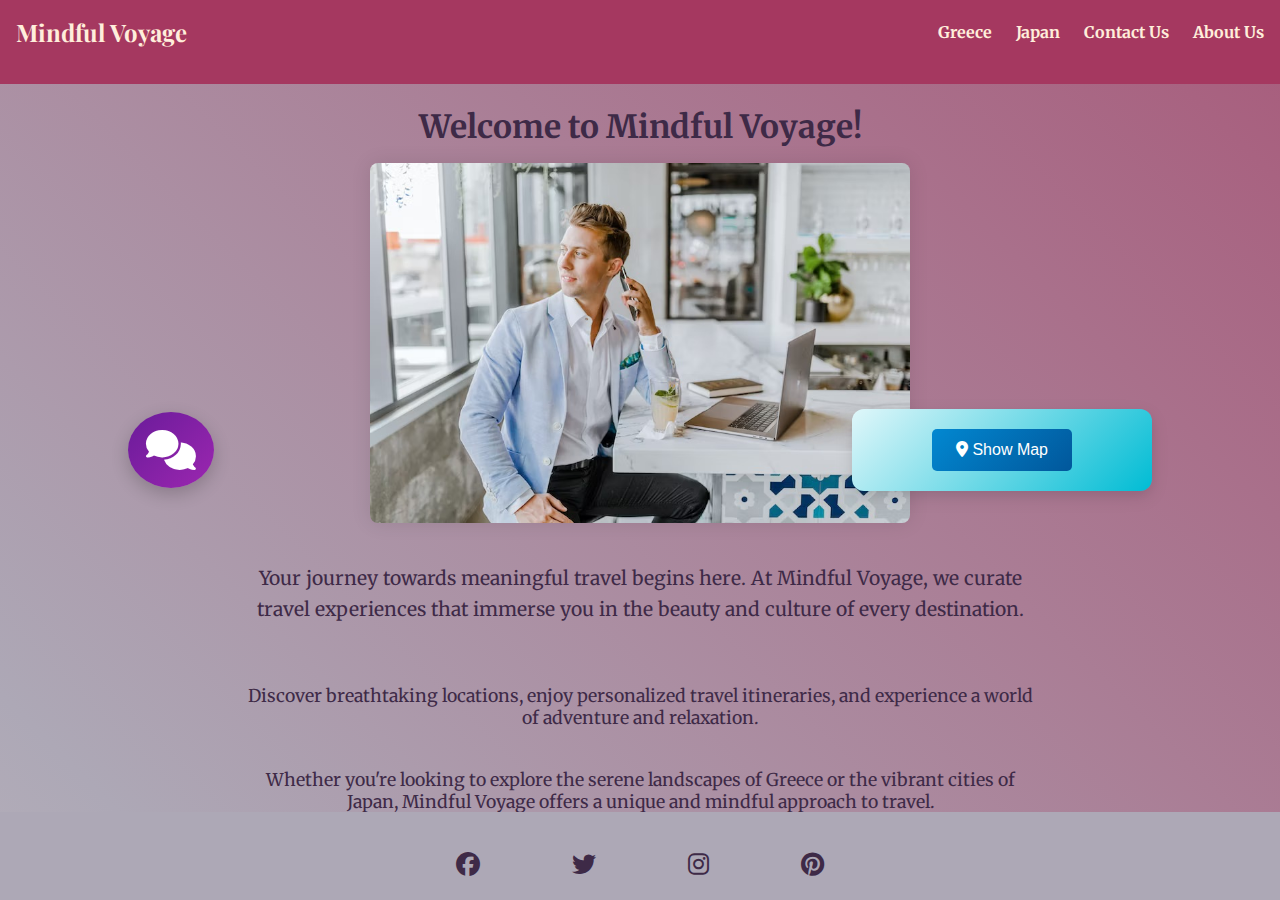
<file: index.html>
<!DOCTYPE html>
<html lang="en">
  <head>
    <meta charset="UTF-8" />
    <meta name="viewport" content="width=device-width, initial-scale=1.0" />
    <title>Mindful Voyage</title>
    <link rel="preconnect" href="https://fonts.googleapis.com" />
    <link rel="preconnect" href="https://fonts.gstatic.com" crossorigin />
    <link
      href="https://fonts.googleapis.com/css2?family=Playfair+Display:ital,wght@0,400..900;1,400..900&family=Merriweather:ital,wght@0,300;0,400;0,700;0,900;1,300;1,400;1,700;1,900&display=swap"
      rel="stylesheet"
    />
    <link
      rel="stylesheet"
      href="https://cdnjs.cloudflare.com/ajax/libs/font-awesome/6.4.0/css/all.min.css"
    />
    <link rel="stylesheet" href="style.css" />
  </head>
  <body>
    <header>
      <nav>
        <a href="index.html" class="brand-name">Mindful Voyage</a>
        <div class="nav-links">
          <a href="greece.html">Greece</a>
          <a href="japan.html">Japan</a>
          <a href="contact.html">Contact Us</a>
          <a href="about.html">About Us</a>
        </div>
      </nav>
    </header>

    <main id="home">
      <h1>Welcome to Mindful Voyage!</h1>
      <div class="content-container">
        <div class="image-container">
          <img
            src="travel_agency.jpeg"
            alt="Travel Agency - Mindful Voyage"
            class="main-image"
          />
        </div>
        <p class="description">
          Your journey towards meaningful travel begins here. At Mindful Voyage,
          we curate travel experiences that immerse you in the beauty and
          culture of every destination.
        </p>
        <div class="additional-content">
          <p>
            Discover breathtaking locations, enjoy personalized travel
            itineraries, and experience a world of adventure and relaxation.
          </p>
          <p>
            Whether you're looking to explore the serene landscapes of Greece or
            the vibrant cities of Japan, Mindful Voyage offers a unique and
            mindful approach to travel.
          </p>
        </div>
      </div>

      <!-- Review Icon with Hover Effect (Icon disappears when hovered over) -->
      <div class="review-icon">
        <i class="fas fa-comments"></i>
      </div>

      <!-- Reviews Container (hidden by default and shown when hovering over the icon) -->
      <div class="reviews-container">
        <h3>Customer Reviews</h3>
        <p>"The trip to Greece was unforgettable! Thank you Mindful Voyage!"</p>
        <p>"Japan was a dream come true, well organized and relaxing."</p>
      </div>

      <div class="location-container">
        <button class="map-btn">
          <i class="fas fa-map-marker-alt"></i> Show Map
        </button>
        <div class="map-container">
          <iframe
            src="https://www.google.com/maps/embed?pb=!1m18!1m12!1m3!1d387190.279912019!2d-74.2598654066078!3d40.69767006421243!2m3!1f0!2f0!3f0!3m2!1i1024!2i768!4f13.1!3m3!1m2!1s0x89c25a2f6a1f1b5f%3A0x32be481819556fd4!2sBrooklyn%2C%20New%20York%2C%20NY!5e0!3m2!1sen!2sus!4v1633139987580!5m2!1sen!2sus"
            width="300"
            height="200"
            style="border: 0"
            allowfullscreen=""
            loading="lazy"
          ></iframe>
        </div>
      </div>
    </main>

    <footer>
      <div class="social-links">
        <a
          href="https://www.facebook.com"
          target="_blank"
          title="Visit our Facebook page"
        >
          <i class="fab fa-facebook"></i><span>Facebook</span>
        </a>
        <a
          href="https://www.twitter.com"
          target="_blank"
          title="Visit our Twitter page"
        >
          <i class="fab fa-twitter"></i><span>Twitter</span>
        </a>
        <a
          href="https://www.instagram.com"
          target="_blank"
          title="Visit our Instagram page"
        >
          <i class="fab fa-instagram"></i><span>Instagram</span>
        </a>
        <a
          href="https://www.pinterest.com"
          target="_blank"
          title="Visit our Pinterest page"
        >
          <i class="fab fa-pinterest"></i><span>Pinterest</span>
        </a>
      </div>
    </footer>
  </body>
</html>
</file>
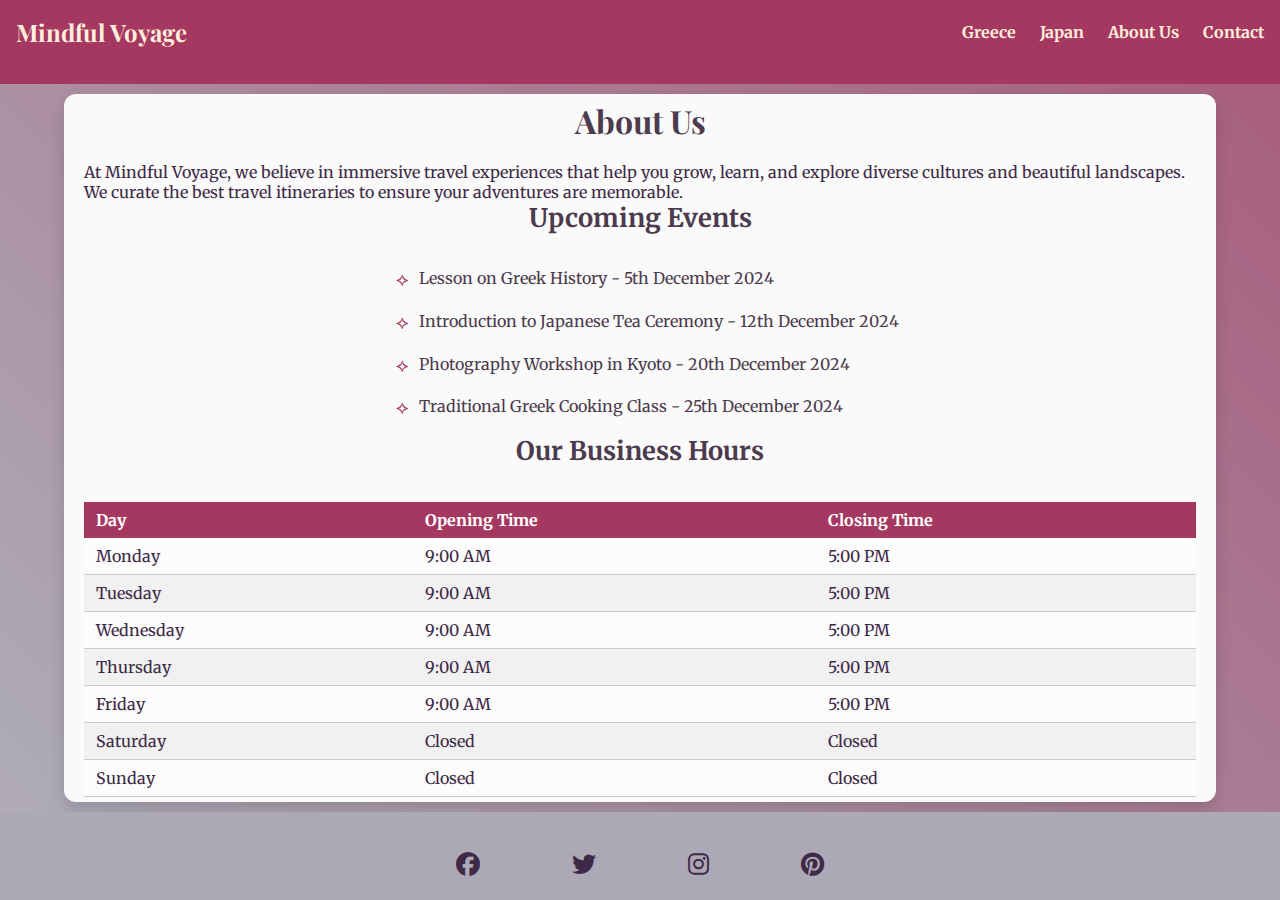
<file: about.html>
<!DOCTYPE html>
<html lang="en">
  <head>
    <meta charset="UTF-8" />
    <meta name="viewport" content="width=device-width, initial-scale=1.0" />
    <meta name="description" content="About Us - Mindful Voyage" />
    <title>About Us - Mindful Voyage</title>
    <link
      rel="stylesheet"
      href="https://cdnjs.cloudflare.com/ajax/libs/font-awesome/6.4.0/css/all.min.css"
    />
    <link rel="stylesheet" href="style.css" />
  </head>
  <body class="about-page">
    <header>
      <nav>
        <a href="index.html" class="brand-name">Mindful Voyage</a>
        <div class="nav-links">
          <a href="greece.html">Greece</a>
          <a href="japan.html">Japan</a>
          <a href="about.html" aria-current="page">About Us</a>
          <a href="contact.html">Contact</a>
        </div>
      </nav>
    </header>
    <main class="about-us">
      <h2>About Us</h2>
      <p>
        At Mindful Voyage, we believe in immersive travel experiences that help
        you grow, learn, and explore diverse cultures and beautiful landscapes.
        We curate the best travel itineraries to ensure your adventures are
        memorable.
      </p>

      <h3>Upcoming Events</h3>
      <ul class="event-list">
        <li>Lesson on Greek History - 5th December 2024</li>
        <li>Introduction to Japanese Tea Ceremony - 12th December 2024</li>
        <li>Photography Workshop in Kyoto - 20th December 2024</li>
        <li>Traditional Greek Cooking Class - 25th December 2024</li>
      </ul>

      <h3>Our Business Hours</h3>
      <table class="hours-table">
        <thead>
          <tr>
            <th>Day</th>
            <th>Opening Time</th>
            <th>Closing Time</th>
          </tr>
        </thead>
        <tbody>
          <tr>
            <td>Monday</td>
            <td>9:00 AM</td>
            <td>5:00 PM</td>
          </tr>
          <tr>
            <td>Tuesday</td>
            <td>9:00 AM</td>
            <td>5:00 PM</td>
          </tr>
          <tr>
            <td>Wednesday</td>
            <td>9:00 AM</td>
            <td>5:00 PM</td>
          </tr>
          <tr>
            <td>Thursday</td>
            <td>9:00 AM</td>
            <td>5:00 PM</td>
          </tr>
          <tr>
            <td>Friday</td>
            <td>9:00 AM</td>
            <td>5:00 PM</td>
          </tr>
          <tr>
            <td>Saturday</td>
            <td>Closed</td>
            <td>Closed</td>
          </tr>
          <tr>
            <td>Sunday</td>
            <td>Closed</td>
            <td>Closed</td>
          </tr>
        </tbody>
      </table>
    </main>

    <footer>
      <div class="social-links">
        <a
          href="https://www.facebook.com"
          target="_blank"
          title="Visit our Facebook page"
        >
          <i class="fab fa-facebook"></i><span>Facebook</span>
        </a>
        <a
          href="https://www.twitter.com"
          target="_blank"
          title="Visit our Twitter page"
        >
          <i class="fab fa-twitter"></i><span>Twitter</span>
        </a>
        <a
          href="https://www.instagram.com"
          target="_blank"
          title="Visit our Instagram page"
        >
          <i class="fab fa-instagram"></i><span>Instagram</span>
        </a>
        <a
          href="https://www.pinterest.com"
          target="_blank"
          title="Visit our Pinterest page"
        >
          <i class="fab fa-pinterest"></i><span>Pinterest</span>
        </a>
      </div>
    </footer>
  </body>
</html>
</file>
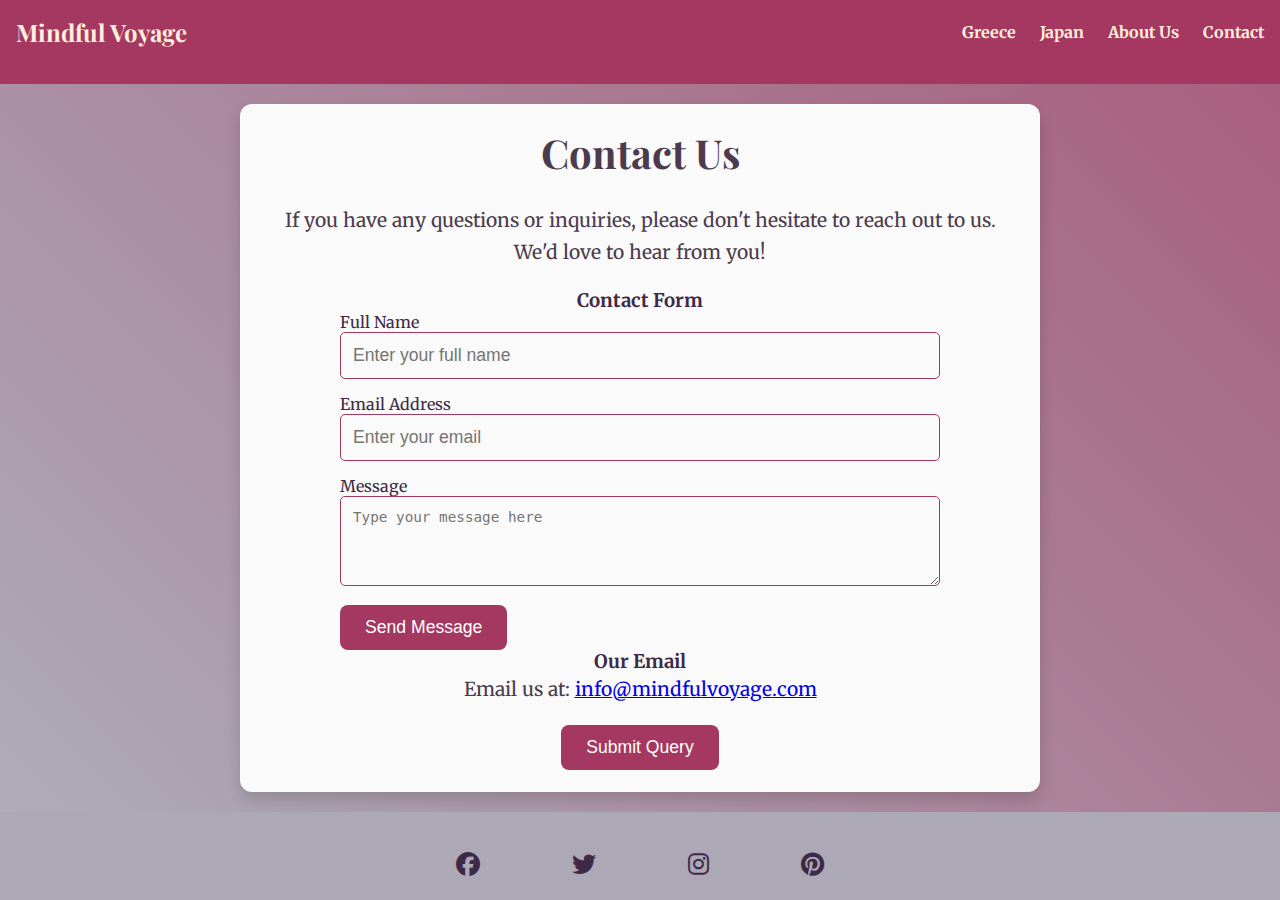
<file: contact.html>
<!DOCTYPE html>
<html lang="en">
  <head>
    <meta charset="UTF-8" />
    <meta name="viewport" content="width=device-width, initial-scale=1.0" />
    <meta name="description" content="Contact Us - Mindful Voyage" />
    <title>Contact Us - Mindful Voyage</title>
    <link
      rel="stylesheet"
      href="https://cdnjs.cloudflare.com/ajax/libs/font-awesome/6.4.0/css/all.min.css"
    />
    <link rel="stylesheet" href="style.css" />
  </head>
  <body class="contact-page">
    <header>
      <nav>
        <a href="index.html" class="brand-name">Mindful Voyage</a>
        <div class="nav-links">
          <a href="greece.html">Greece</a>
          <a href="japan.html">Japan</a>
          <a href="about.html">About Us</a>
          <a href="contact.html" aria-current="page">Contact</a>
        </div>
      </nav>
    </header>

    <main class="contact-us">
      <h2>Contact Us</h2>
      <p>
        If you have any questions or inquiries, please don't hesitate to reach
        out to us. We'd love to hear from you!
      </p>

      <h3>Contact Form</h3>
      <form class="contact-us-form">
        <label for="name">Full Name</label>
        <input
          type="text"
          id="name"
          placeholder="Enter your full name"
          required
        />

        <label for="email">Email Address</label>
        <input
          type="email"
          id="email"
          placeholder="Enter your email"
          required
        />

        <label for="message">Message</label>
        <textarea
          id="message"
          placeholder="Type your message here"
          rows="4"
          required
        ></textarea>

        <button type="submit">Send Message</button>
      </form>

      <h3>Our Email</h3>
      <p>
        Email us at:
        <a href="mailto:info@mindfulvoyage.com">info@mindfulvoyage.com</a>
      </p>

      <button onclick="alert('We will get back to you soon!')">
        Submit Query
      </button>
    </main>

    <footer>
      <div class="social-links">
        <a
          href="https://www.facebook.com"
          target="_blank"
          title="Visit our Facebook page"
        >
          <i class="fab fa-facebook"></i><span>Facebook</span>
        </a>
        <a
          href="https://www.twitter.com"
          target="_blank"
          title="Visit our Twitter page"
        >
          <i class="fab fa-twitter"></i><span>Twitter</span>
        </a>
        <a
          href="https://www.instagram.com"
          target="_blank"
          title="Visit our Instagram page"
        >
          <i class="fab fa-instagram"></i><span>Instagram</span>
        </a>
        <a
          href="https://www.pinterest.com"
          target="_blank"
          title="Visit our Pinterest page"
        >
          <i class="fab fa-pinterest"></i><span>Pinterest</span>
        </a>
      </div>
    </footer>
  </body>
</html>
</file>
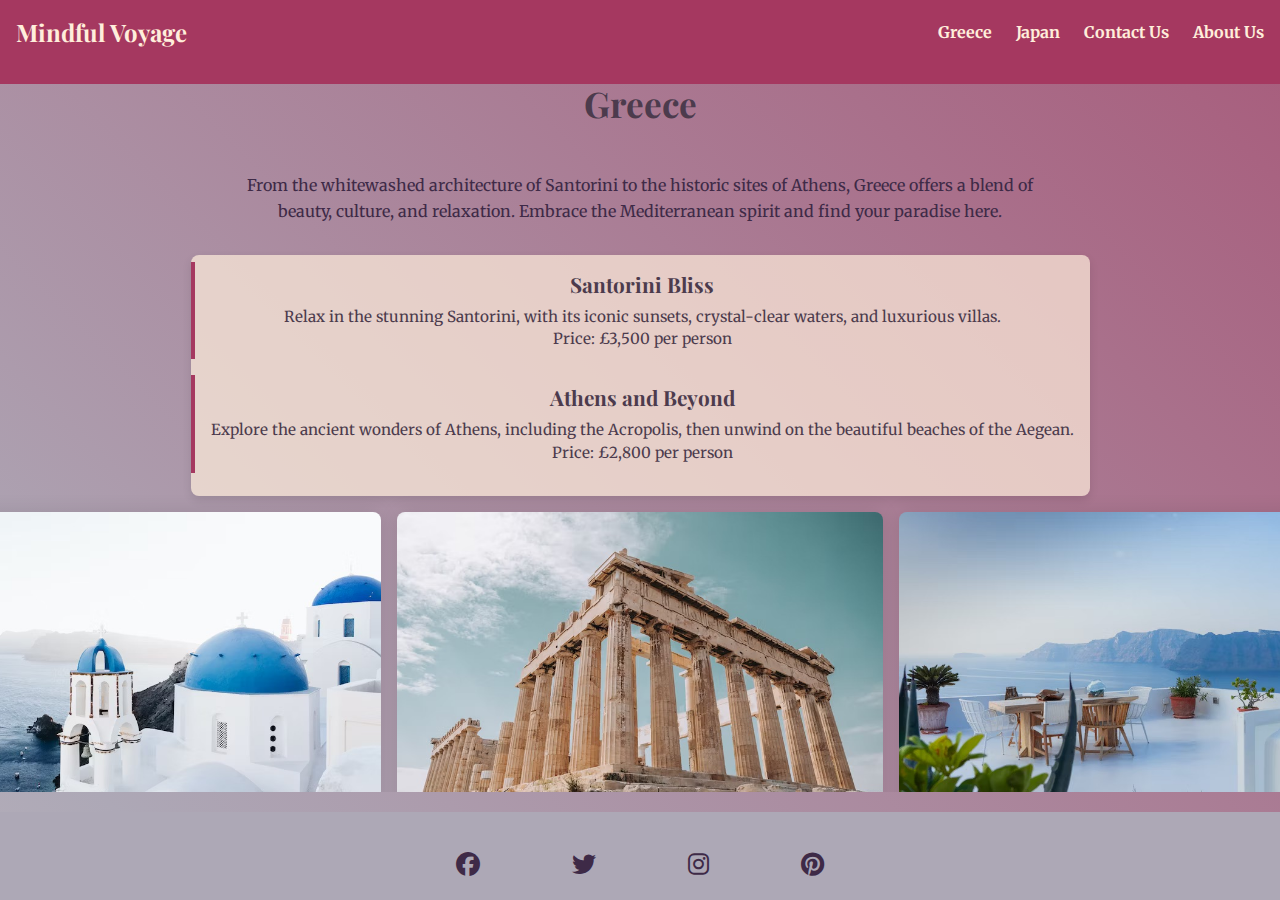
<file: greece.html>
<!DOCTYPE html>
<html lang="en">
  <head>
    <meta charset="UTF-8" />
    <meta name="viewport" content="width=device-width, initial-scale=1.0" />
    <meta
      name="description"
      content="Discover the beauty and culture of Greece with Mindful Voyage. Experience stunning architecture, rich history, and the spirit of the Mediterranean."
    />
    <title>Mindful Voyage - Greece</title>
    <link
      rel="stylesheet"
      href="https://cdnjs.cloudflare.com/ajax/libs/font-awesome/6.4.0/css/all.min.css"
    />

    <link rel="stylesheet" href="style.css" />
  </head>
  <body class="greece-page">
    <header>
      <nav>
        <a href="index.html" class="brand-name">Mindful Voyage</a>
        <div class="nav-links">
          <a href="greece.html" aria-current="page">Greece</a>
          <a href="japan.html">Japan</a>
          <a href="contact.html">Contact Us</a>
          <a href="about.html">About Us</a>
        </div>
      </nav>
    </header>

    <main class="destination">
      <h2>Greece</h2>
      <p class="destination-description">
        From the whitewashed architecture of Santorini to the historic sites of
        Athens, Greece offers a blend of beauty, culture, and relaxation.
        Embrace the Mediterranean spirit and find your paradise here.
      </p>

      <div class="packages">
        <div class="package">
          <h4>Santorini Bliss</h4>
          <p>
            Relax in the stunning Santorini, with its iconic sunsets,
            crystal-clear waters, and luxurious villas.
          </p>
          <p class="price">Price: £3,500 per person</p>
        </div>
        <div class="package">
          <h4>Athens and Beyond</h4>
          <p>
            Explore the ancient wonders of Athens, including the Acropolis, then
            unwind on the beautiful beaches of the Aegean.
          </p>
          <p class="price">Price: £2,800 per person</p>
        </div>
      </div>

      <div class="image-container">
        <img
          src="greece_1.jpeg"
          alt="Santorini"
          loading="lazy"
          class="destination-image"
        />
        <img
          src="greece_2.jpeg"
          alt="Athens Acropolis"
          loading="lazy"
          class="destination-image"
        />
        <img
          src="greece_3.jpeg"
          alt="Greek Island"
          loading="lazy"
          class="destination-image"
        />
      </div>
    </main>

    <footer>
      <div class="social-links">
        <a
          href="https://www.facebook.com"
          target="_blank"
          title="Visit our Facebook page"
        >
          <i class="fab fa-facebook"></i><span>Facebook</span>
        </a>
        <a
          href="https://www.twitter.com"
          target="_blank"
          title="Visit our Twitter page"
        >
          <i class="fab fa-twitter"></i><span>Twitter</span>
        </a>
        <a
          href="https://www.instagram.com"
          target="_blank"
          title="Visit our Instagram page"
        >
          <i class="fab fa-instagram"></i><span>Instagram</span>
        </a>
        <a
          href="https://www.pinterest.com"
          target="_blank"
          title="Visit our Pinterest page"
        >
          <i class="fab fa-pinterest"></i><span>Pinterest</span>
        </a>
      </div>
    </footer>
  </body>
</html>
</file>
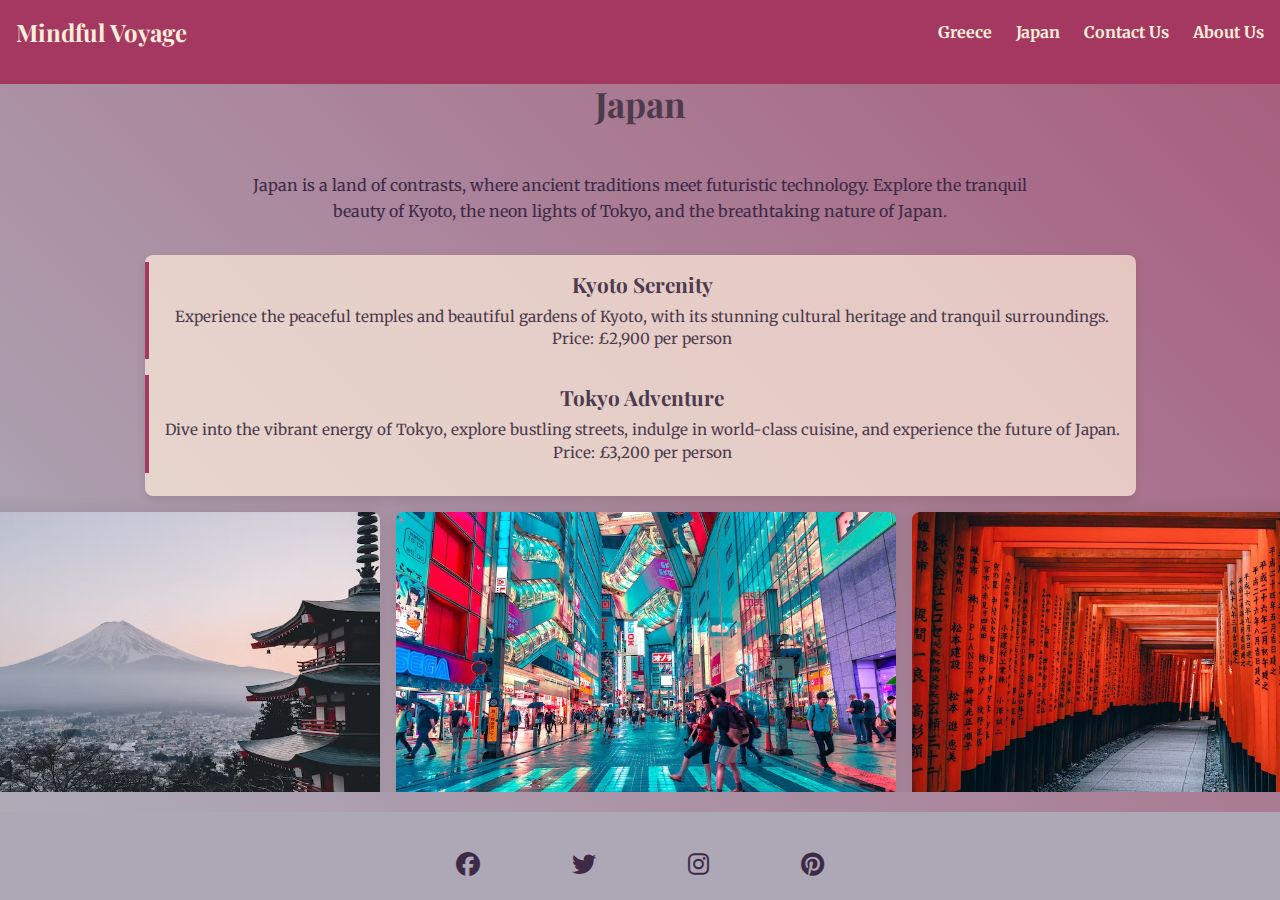
<file: japan.html>
<!DOCTYPE html>
<html lang="en">
  <head>
    <meta charset="UTF-8" />
    <meta name="viewport" content="width=device-width, initial-scale=1.0" />
    <meta
      name="description"
      content="Discover the rich culture and breathtaking landscapes of Japan with Mindful Voyage. Explore Kyoto's temples, Tokyo's buzz, and the beauty of Japan's nature."
    />
    <title>Mindful Voyage - Japan</title>
    <link
      rel="stylesheet"
      href="https://cdnjs.cloudflare.com/ajax/libs/font-awesome/6.4.0/css/all.min.css"
    />
    <link rel="stylesheet" href="style.css" />
  </head>
  <body class="japan-page">
    <header>
      <nav>
        <a href="index.html" class="brand-name">Mindful Voyage</a>
        <div class="nav-links">
          <a href="greece.html">Greece</a>
          <a href="japan.html" aria-current="page">Japan</a>
          <a href="contact.html">Contact Us</a>
          <a href="about.html">About Us</a>
        </div>
      </nav>
    </header>

    <main class="destination">
      <h2>Japan</h2>
      <p class="destination-description">
        Japan is a land of contrasts, where ancient traditions meet futuristic
        technology. Explore the tranquil beauty of Kyoto, the neon lights of
        Tokyo, and the breathtaking nature of Japan.
      </p>

      <div class="packages">
        <div class="package">
          <h4>Kyoto Serenity</h4>
          <p>
            Experience the peaceful temples and beautiful gardens of Kyoto, with
            its stunning cultural heritage and tranquil surroundings.
          </p>
          <p class="price">Price: £2,900 per person</p>
        </div>
        <div class="package">
          <h4>Tokyo Adventure</h4>
          <p>
            Dive into the vibrant energy of Tokyo, explore bustling streets,
            indulge in world-class cuisine, and experience the future of Japan.
          </p>
          <p class="price">Price: £3,200 per person</p>
        </div>
      </div>

      <div class="image-container">
        <img
          src="japan_1.jpeg"
          alt="Kyoto Temple"
          loading="lazy"
          class="destination-image"
        />
        <img
          src="japan_2.jpeg"
          alt="Tokyo"
          loading="lazy"
          class="destination-image"
        />
        <img
          src="japan_3.jpeg"
          alt="Japanese Nature"
          loading="lazy"
          class="destination-image"
        />
      </div>
    </main>

    <footer>
      <div class="social-links">
        <a
          href="https://www.facebook.com"
          target="_blank"
          title="Visit our Facebook page"
        >
          <i class="fab fa-facebook"></i><span>Facebook</span>
        </a>
        <a
          href="https://www.twitter.com"
          target="_blank"
          title="Visit our Twitter page"
        >
          <i class="fab fa-twitter"></i><span>Twitter</span>
        </a>
        <a
          href="https://www.instagram.com"
          target="_blank"
          title="Visit our Instagram page"
        >
          <i class="fab fa-instagram"></i><span>Instagram</span>
        </a>
        <a
          href="https://www.pinterest.com"
          target="_blank"
          title="Visit our Pinterest page"
        >
          <i class="fab fa-pinterest"></i><span>Pinterest</span>
        </a>
      </div>
    </footer>
  </body>
</html>
</file>
<file: style.css>
@import url("https://fonts.googleapis.com/css2?family=Playfair+Display:ital,wght@0,400..900;1,400..900&family=Merriweather:ital,wght@0,300;0,400;0,700;0,900;1,300;1,400;1,700;1,900&display=swap");

*,
*::before,
*::after {
  box-sizing: border-box;
  margin: 0;
  padding: 0;
}

html,
body {
  overflow-x: hidden;
  scroll-behavior: smooth;
  height: 100%;
}

body {
  font-family: "Merriweather", serif;
  color: #3e2a47;
  background-color: #f6f4f1;
  display: flex;
  flex-direction: column;
  min-height: 100vh;
  animation: fadeIn 2s ease-out;
  background: linear-gradient(45deg, #ffeedb, #ada8b6, #a53860, #61c9a8);
  background-size: 400% 400%;
  animation: gradientShift 15s ease infinite;
}

@keyframes fadeIn {
  0% {
    opacity: 0;
  }
  100% {
    opacity: 1;
  }
}

@keyframes gradientShift {
  0% {
    background-position: 0% 50%;
  }
  50% {
    background-position: 100% 50%;
  }
  100% {
    background-position: 0% 50%;
  }
}

header {
  background-color: #a53860;
  flex-shrink: 0;
  padding-bottom: 20px;
}

header nav {
  display: flex;
  justify-content: space-between;
  align-items: center;
  padding: 16px;
}

header .brand-name {
  font-family: "Playfair Display", serif;
  font-weight: bold;
  color: #ffeedb;
  text-decoration: none;
  font-size: 1.5em;
  transition: transform 0.3s ease;
}

header .brand-name:hover {
  transform: scale(1.1);
}

header .nav-links {
  display: flex;
  gap: 24px;
}

.nav-links a {
  color: #ffeedb;
  text-decoration: none;
  font-weight: bold;
  transition: color 0.3s ease, transform 0.3s ease;
}

.nav-links a:hover {
  color: #61c9a8;
  text-decoration: underline;
  transform: translateY(-2px);
}

main {
  flex: 1;
  width: 100%;
  display: flex;
  flex-direction: column;
  justify-content: center;
  align-items: center;
  overflow: hidden;
}

main#home {
  text-align: center;
  padding: 40px;
}

main#home h1 {
  margin-top: 40px;
  animation: fadeIn 2s ease-out;
}

main#home .content-container {
  max-width: 800px;
  margin: 0 auto;
}
main#home .image-container {
  display: flex;
  justify-content: center;
  align-items: center;
  gap: 16px;
  margin-top: 16px;
  margin-bottom: 40px; 
}
main#home .image-container img {
  max-width: 100%;
  height: auto;
  max-height: 40vh;
  border-radius: 8px;
  object-fit: cover;
  transition: transform 0.4s ease, box-shadow 0.4s ease, border 0.4s ease,
    filter 0.4s ease;
  transform-style: preserve-3d;
  box-shadow: 0 0 20px rgba(0, 0, 0, 0.1);
}
main#home .description p {
  margin-top: 10px; /* Reduces the space between the paragraphs */
  line-height: 0.5;
}

.image-container {
  display: flex;
  justify-content: center;
  align-items: center;
  gap: 16px;
  margin-top: 16px;
}

.image-container img {
  max-width: 100%;
  height: auto;
  max-height: 35vh;
  border-radius: 8px;
  object-fit: cover;
  transition: transform 0.4s ease, box-shadow 0.4s ease, border 0.4s ease,
    filter 0.4s ease;
  transform-style: preserve-3d;
  box-shadow: 0 0 20px rgba(0, 0, 0, 0.1);
}

.image-container img:hover {
  transform: scale(1.05) rotateY(10deg) rotateX(10deg);
  box-shadow: 0 12px 24px rgba(0, 0, 0, 0.3);
  border: 4px solid #61c9a8;
  filter: brightness(90%) sepia(40%) hue-rotate(200deg);
}

.description,
.destination .destination-description {
  font-size: 1.2em;
  line-height: 1.6;
  color: #3e2a47;
  margin-top: 120px;
  max-width: 800px;
  margin: 0 auto;
  animation: fadeIn 2s ease-out;
}

.additional-content {
  font-size: 1.1em;
  margin-top: 60px;
}

.additional-content p {
  margin-top: 40px;
  margin-bottom: 16px;
}

.destination {
  text-align: center;
  padding: 20px;
  display: flex;
  flex-direction: column;
  justify-content: center;
  width: 100%;
  margin-bottom: 20px;
}

.destination h2 {
  font-family: "Playfair Display", serif;
  font-size: 2.2em;
  color: #4c3b4d;
  margin-bottom: 36px;
  margin-top: 40px;
  animation: fadeIn 2s ease-out;
}

.destination .image-grid {
  display: flex;
  justify-content: center;
  flex-wrap: wrap;
  gap: 16px;
  margin-top: 16px;
}

.destination .image-box {
  max-width: 300px;
  height: 200px;
  background-color: #ada8b6;
  display: flex;
  align-items: center;
  justify-content: center;
  overflow: hidden;
  border-radius: 8px;
  transition: transform 0.3s ease, box-shadow 0.3s ease;
  margin-bottom: 20px;
}

.destination .image-box:hover {
  transform: scale(1.05);
  box-shadow: 0 12px 20px rgba(0, 0, 0, 0.2);
}

.destination .image-box img {
  width: 100%;
  height: 100%;
  object-fit: cover;
}

footer {
  background-color: #ada8b6;
  text-align: center;
  padding: 16px;
}

footer .social-links {
  display: flex;
  justify-content: center;
  gap: 40px;
  margin-top: 16px;
}

footer a {
  color: #3e2a47;
  text-decoration: none;
  font-weight: bold;
  padding: 8px 16px;
  transition: color 0.3s ease, transform 0.3s ease;
}

footer a:hover {
  color: #61c9a8;
  text-decoration: underline;
  transform: translateY(-2px);
}

/* Media Queries */
@media (max-width: 768px) {
  header nav {
    flex-direction: column;
    align-items: flex-start;
    gap: 10px;
    padding: 20px 16px;
  }

  header .brand-name {
    font-size: 1.3em;
    margin-bottom: 10px;
  }

  .nav-links {
    width: 100%;
    justify-content: space-around;
  }

  .nav-links a {
    font-size: 1em;
    padding: 8px;
  }

  main#home h1 {
    font-size: 2em;
  }

  .content-container {
    padding: 0 16px;
  }

  .image-container {
    flex-direction: column;
  }

  .destination h2 {
    font-size: 1.6em;
  }

  .destination .destination-description {
    font-size: 1.1em;
  }

  .image-container img {
    max-height: 40vh;
  }

  footer {
    padding: 12px 8px;
  }

  footer .social-links {
    gap: 24px;
  }
}

@media (max-width: 480px) {
  main#home h1 {
    font-size: 1.8em;
  }

  .content-container {
    padding: 0 8px;
  }

  .destination h2 {
    font-size: 1.5em;
  }

  .nav-links a {
    font-size: 0.9em;
  }
}

.packages {
  margin-top: 20px;
  padding: 10px;
  background-color: rgba(255, 238, 219, 0.7);
  border-radius: 8px;
  box-shadow: 0px 4px 10px rgba(0, 0, 0, 0.1);
}

.package {
  margin-bottom: 16px;
  padding: 8px 16px;
  border-left: 4px solid #a53860;
}

.package h4 {
  font-size: 1.3em;
  color: #4c3b4d;
  font-family: "Playfair Display", serif;
  margin-bottom: 8px;
}

.package p {
  font-size: 0.95em;
  color: #4c3b4d;
  line-height: 1.5;
}

s .japan-page main,
.greece-page main {
  display: flex;
  flex-direction: column;
  justify-content: center;
  height: 100vh;
  overflow: hidden;
}

.japan-page .destination,
.greece-page .destination {
  flex: 1;
  display: flex;
  flex-direction: column;
  align-items: center;
  padding: 10px 20px;
}

.japan-page .destination-image,
.greece-page .destination-image {
  max-height: 36vh;
}

.japan-page .destination-description,
.greece-page .destination-description {
  font-size: 1em;
  margin: 10px 0;
  text-align: center;
  justify-content: center;
}

.japan-page .packages,
.greece-page .packages {
  padding: 7px 0;
}

.social-links a {
  display: inline-flex;
  align-items: center;
  text-decoration: none;
  color: #3e2a47;
  margin: 0 10px;
  position: relative;
}

.social-links i {
  font-size: 24px; /* Icon size */
  transition: transform 0.3s ease;
}

.social-links a:hover i {
  transform: scale(1.1); /* Enlarges icon on hover */
}

.social-links a span {
  display: none; 
  margin-left: 8px; 
  font-weight: bold; 
  transition: opacity 0.3s ease;
}

.social-links a:hover span {
  display: inline-block; 
}
/* Review Icon (speech bubble) */
.review-icon {
  position: fixed;
  left: 10%;
  top: 50%; 
  transform: translateY(-50%);
  font-size: 40px; 
  color: #fff; 
  background: linear-gradient(135deg, #6a1b9a, #9c27b0);
  padding: 18px;
  border-radius: 50%; 
  box-shadow: 0 6px 18px rgba(0, 0, 0, 0.2);
  cursor: pointer;
  transition: background 0.3s ease, transform 0.3s ease, box-shadow 0.3s ease,
    opacity 0.3s ease;
  z-index: 100;
  display: flex;
  justify-content: center;
  align-items: center;
  opacity: 1; 
}

/* Hover effect for the review icon */
.review-icon:hover {
  background: linear-gradient(
    135deg,
    #9c27b0,
    #6a1b9a
  ); 
  transform: translateY(-50%) scale(1.1); 
  box-shadow: 0 8px 24px rgba(0, 0, 0, 0.3); 
}

/* Review Section (hidden by default) */
.reviews-container {
  display: none; 
  position: fixed;
  left: 12%; 
  top: 50%; 
  transform: translateY(-50%);
  background-color: rgba(0, 0, 0, 0.9); 
  background: linear-gradient(135deg, #6a1b9a, #9c27b0); 
  color: #fff;
  padding: 35px;
  border-radius: 12px; 
  box-shadow: 0 10px 30px rgba(0, 0, 0, 0.4); 
  width: 350px; 
  z-index: 99;
  font-size: 16px; 
  line-height: 1.6; 
  opacity: 0; 
  visibility: hidden; 
  transition: opacity 0.3s ease, visibility 0.3s ease, transform 0.3s ease;
}

/* Show the reviews when hovering over the icon */
.review-icon:hover + .reviews-container {
  display: block;
  opacity: 1;
  visibility: visible; 
  animation: fadeInFromRight 0.5s ease-out; 
}

/* Fade the chat bubble icon out when hovered */
.review-icon:hover {
  opacity: 0; 
  animation: fadeOutIcon 0.3s ease-out forwards; 
}

/* Keyframe for fading out the chat icon */
@keyframes fadeOutIcon {
  from {
    opacity: 1;
  }
  to {
    opacity: 0;
  }
}

/* Keyframe for the fade-in animation for the review section */
@keyframes fadeInFromRight {
  from {
    transform: translateX(20px);
    opacity: 0;
  }
  to {
    transform: translateX(0);
    opacity: 1;
  }
}

/* Location Section (Google Maps) */
.location-container {
  position: fixed;
  right: 10%; 
  top: 50%; 
  transform: translateY(-50%);
  background: linear-gradient(
    135deg,
    #e0f7fa,
    #00bcd4
  ); 
  color: #ffffff;
  padding: 20px;
  border-radius: 12px; 
  box-shadow: 0 6px 18px rgba(0, 0, 0, 0.1), 0 4px 12px rgba(0, 0, 0, 0.05);
  text-align: center;
  width: 300px;
  z-index: 100;
  transition: transform 0.3s ease, box-shadow 0.3s ease; 
  animation: fadeInFromRight 0.6s ease-out; 
}

/* Hover effect for location container */
.location-container:hover {
  transform: translateY(-50%) scale(1.05); 
  box-shadow: 0 8px 24px rgba(0, 0, 0, 0.2), 0 6px 18px rgba(0, 0, 0, 0.1); /
}

/* Map Button */
.map-btn {
  background: linear-gradient(
    135deg,
    #0288d1,
    #01579b
  ); 
  border: none;
  color: white;
  font-size: 16px;
  padding: 12px 24px;
  border-radius: 5px;
  cursor: pointer;
  transition: background-color 0.3s ease, transform 0.3s ease,
    box-shadow 0.3s ease;
}

.map-btn:hover {
  background: linear-gradient(
    135deg,
    #01579b,
    #003c8f
  ); 
  transform: scale(1.05); 
  box-shadow: 0 4px 8px rgba(0, 0, 0, 0.2);
}

/* Google Maps container (hidden by default) */
.map-container {
  display: none;
  margin-top: 20px;
  border-radius: 8px;
  box-shadow: 0 4px 10px rgba(0, 0, 0, 0.2);
  transition: opacity 0.3s ease-in-out; 
}

/* Show map when the button is hovered */
.location-container:hover .map-container {
  display: block;
  opacity: 1;
}

/* Google Map Iframe */
.location-container iframe {
  border-radius: 8px;
  width: 100%;
  height: 100%;
  border: none;
}

/* Animation for the location container */
@keyframes fadeInFromRight {
  0% {
    opacity: 0;
    transform: translateX(30px); 
  }
  100% {
    opacity: 1;
    transform: translateX(0); 
  }
}

/* Tooltip */
.location-container .tooltip {
  display: none;
  position: absolute;
  bottom: 10px;
  left: 50%;
  transform: translateX(-50%);
  background-color: #333;
  color: #fff;
  padding: 8px 12px;
  border-radius: 5px;
  font-size: 14px;
  opacity: 0;
  transition: opacity 0.3s ease;
}

.location-container:hover .tooltip {
  display: block;
  opacity: 1;
}

/* About Page Specific Styles */
/* About Us and Contact Us Page Styles */
/* Enhanced About Page Styles */
.about-page .about-us {
  margin: 10px auto;
  padding: 20px;
  max-width: 90vw; /* Ensures the section fits within the viewport width */
  background-color: #fafafa;
  border-radius: 12px;
  box-shadow: 0px 8px 16px rgba(0, 0, 0, 0.15);
  transition: transform 0.3s ease;
}

.about-page .about-us:hover {
  transform: translateY(-5px);
}

.about-page .about-us h2 {
  font-size: 2em; /* Reduced font size for better fit */
  color: #4c3b4d;
  font-family: "Playfair Display", serif;
  margin-bottom: 20px;
  text-align: center;
}

.about-page .about-us h3 {
  font-size: 1.6em; /* Adjust heading size for balance */
  color: #4c3b4d;
  margin-bottom: 15px;
  text-align: center;
}

.about-page .event-list {
  list-style-type: none;
  padding: 0;
  margin-top: 15px;
}

.about-page .event-list li {
  margin-bottom: 12px; /* Reducing space between items */
  font-size: 1em;
  color: #4c3b4d;
  line-height: 1.6;
  padding-left: 15px;
}

.about-page .event-list li:before {
  content: "⟡";
  color: #a53860;
  font-size: 1.2em;
  margin-right: 10px;
  vertical-align: middle;
}

.about-page .hours-table {
  width: 100%;
  margin-top: 20px;
  border-collapse: collapse;
}

.about-page .hours-table th,
.about-page .hours-table td {
  padding: 8px 12px; /* Reduced padding for better fit */
  text-align: left;
}

.about-page .hours-table th {
  background-color: #a53860;
  color: white;
  font-weight: bold;
}

.about-page .hours-table td {
  background-color: #fcfcfc;
  font-size: 1em;
}

.about-page .hours-table tr:nth-child(even) td {
  background-color: #f1f1f1;
}

.about-page .hours-table td {
  border-bottom: 1px solid #ccc;
}

/* Responsive adjustments */
@media (max-width: 768px) {
  .about-page .about-us {
    padding: 15px;
  }

  .about-page .about-us h2 {
    font-size: 1.8em;
  }

  .about-page .about-us h3 {
    font-size: 1.4em;
  }

  .about-page .event-list li {
    font-size: 0.9em;
  }

  .about-page .hours-table th,
  .about-page .hours-table td {
    padding: 6px 10px;
    font-size: 0.9em;
  }
}

/* Enhanced Contact Page Styles */
.contact-page .contact-us {
  margin: 20px auto;
  padding: 30px;
  max-width: 800px;
  background-color: #fafafa;
  border-radius: 12px;
  box-shadow: 0px 8px 16px rgba(0, 0, 0, 0.15);
  transition: transform 0.3s ease;
}
.contact-page .contact-us:hover {
  transform: translateY(-5px);
}

.contact-page .contact-us h2 {
  font-size: 2.5em;
  color: #4c3b4d;
  font-family: "Playfair Display", serif;
  margin-bottom: 25px;
  text-align: center;
}

.contact-page .contact-us p {
  font-size: 1.2em;
  color: #4c3b4d;
  line-height: 1.7;
  margin-bottom: 20px;
  text-align: center;
}

.contact-page .contact-us form {
  max-width: 600px;
  margin: 0 auto;
}

.contact-page .contact-us input,
.contact-page .contact-us textarea {
  width: 100%;
  padding: 12px;
  margin-bottom: 15px;
  border: 1px solid #a53860;
  border-radius: 5px;
  font-size: 1.1em;
  background-color: #fafafa;
}

.contact-page .contact-us input:focus,
.contact-page .contact-us textarea:focus {
  outline: none;
  border-color: #a53860;
}

.contact-page .contact-us button {
  padding: 12px 25px;
  background-color: #a53860;
  color: white;
  border: none;
  border-radius: 8px;
  cursor: pointer;
  font-size: 1.1em;
  transition: background-color 0.3s;
}

.contact-page .contact-us button:hover {
  background-color: #842c4e;
}

@media (max-width: 768px) {
  .about-page .about-us,
  .contact-page .contact-us {
    margin: 15px;
    padding: 15px;
  }

  .about-page .event-list li,
  .contact-page .contact-us input,
  .contact-page .contact-us textarea {
    font-size: 1em;
  }
}
</file>
